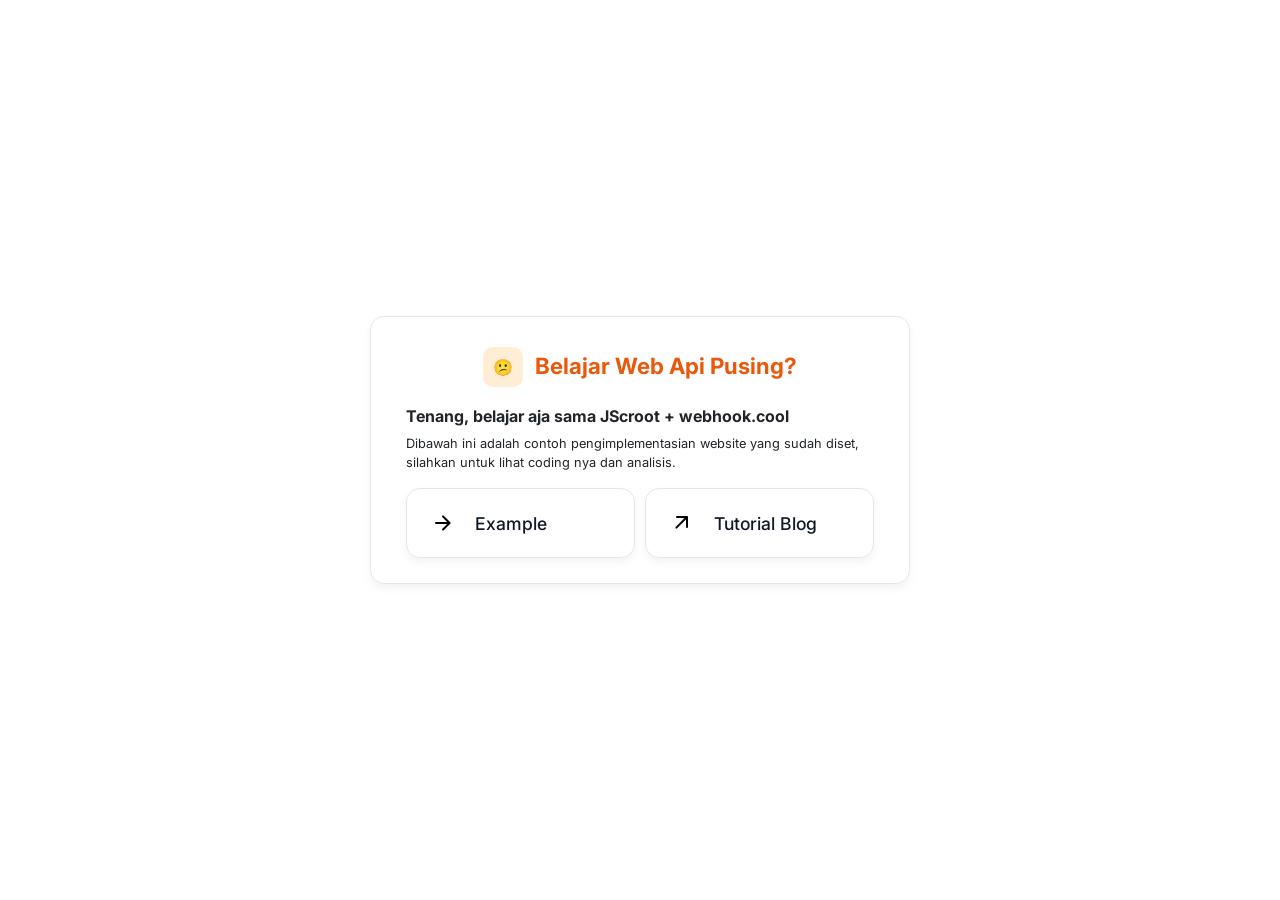
<file: index.html>
<!DOCTYPE html>
<html lang="en">
<head>
    <meta charset="UTF-8">
    <meta name="viewport" content="width=device-width, initial-scale=1.0">
    <title>Learn API Dengan Mudah</title>
    <link href="style.css" rel="stylesheet">
</head>
<body>

    <div style="display: flex; flex-direction: column; justify-content: center; height: 100vh; width: 100%; align-items: center;">
        <!-- content card type -->
        <div class="card-content" data-aos="fade-up" style="margin: 20px 20px;">
            <div class="card-content-header" style="justify-content: center">
                <span class="orange-color">
                😕
                </span>
                <h1 class="orange-text">Belajar Web Api Pusing?</h1>
            </div>
            <div class="card-content-body">
                <h2>Tenang, belajar aja sama JScroot + webhook.cool</h2>
                <p>Dibawah ini adalah contoh pengimplementasian website yang sudah diset, silahkan untuk lihat coding nya dan analisis.</p>
                    <div style="display: flex; width: 100%; justify-content: center; gap: 10px;">
                        <button class="card-menu bg-hover-o" onclick="window.location.href='./example'">
                            <span class="material-symbols-rounded white-color">
                                arrow_forward
                            </span>
                            <h1>Example</h1>
                        </button>
                        <button class="card-menu bg-hover-b" onclick="window.open('https://media.digitalbdg.ac.id/2026/04/belajar-web-api-jadi-gampang-contoh.html', '_blank')">
                            <span class="material-symbols-rounded white-color">
                                arrow_outward
                            </span>
                            <h1>Tutorial Blog</h1>
                        </button>

                    </div>
            </div>
        </div>
    </div>


    <!-- Script Ref -->
    <!-- Bootstrap Script -->
    <script src="https://cdn.jsdelivr.net/npm/bootstrap@5.3.3/dist/js/bootstrap.bundle.min.js"></script>

    <!-- AOS Script -->
    <script src="https://unpkg.com/aos@2.3.1/dist/aos.js"></script>
    <script>
        AOS.init({
        easing: 'ease-out',
        duration: 800,
        once: true
        });
    </script>

</body>
</html>
</file>
<file: style.css>
/* =========================================================
   IMPORTS
   ========================================================= */

/* Google Fonts */
@import url('https://fonts.googleapis.com/css2?family=Open+Sans:wght@300..800&family=Signika:wght@300..700&family=Inter:wght@100..900&display=swap');

/* Bootstrap 5.3.3 */
@import url('https://cdn.jsdelivr.net/npm/bootstrap@5.3.3/dist/css/bootstrap.min.css');

/* Material Symbols Rounded */
@import url('https://fonts.googleapis.com/css2?family=Material+Symbols+Rounded:opsz,wght,FILL,GRAD@20..48,100..700,0..1,-50..200');

/* AOS (Animate On Scroll) */
@import url('https://unpkg.com/aos@2.3.1/dist/aos.css');


/* =========================================================
   GLOBAL BASE
   ========================================================= */

html, body {
    overflow: hidden;
    margin: 0px;
    padding: 0px;
    display: flex;
    flex-wrap: wrap;
    font-family: 'Inter', sans-serif;
    width: 100%;
}


/* =========================================================
   ROOT VARIABLES (COLOR SYSTEM)
   ========================================================= */

:root {
    /* Base */
    --white: #ffffff;
    --black: #111827;

    /* Borders */
    --border: #e5e7eb;
    --border-hover:  #d1d5db;

    /* Purple */
    --purple-bg: #eef2ff;
    --purple-color: #4f46e5;

    /* Blue */
    --blue-bg: #e0f2fe;
    --blue-color: #0284c7;

    /* Green */
    --green-bg: #dcfce7;
    --green-color: #16a34a;

    /* Red */
    --red-bg: #fee2e2;
    --red-color: #dc2626;

    /* Orange */
    --orange-bg: #ffedd5;
    --orange-color: #ea580c;
}


/* =========================================================
   COLOR UTILITIES (BACKGROUND)
   ========================================================= */

.blue-color { background: var(--blue-bg); color: var(--blue-color); }
.purple-color { background: var(--purple-bg); color: var(--purple-color); }
.green-color { background: var(--green-bg); color: var(--green-color); }
.red-color { background: var(--red-bg); color: var(--red-color); }
.orange-color { background: var(--orange-bg); color: var(--orange-color); }
.white-color { background: var(--white); }


/* =========================================================
   COLOR UTILITIES (TEXT)
   ========================================================= */

.purple-text { color: var(--purple-color); }
.blue-text { color: var(--blue-color); }
.green-text { color: var(--green-color); }
.red-text { color: var(--red-color); }
.orange-text { color: var(--orange-color); }
.white-text { background: var(--white); }
.black-text { background: var(--black); }


/* =========================================================
   CARD MENU COMPONENT
   ========================================================= */

/* Container */
.card-menu {
    display: flex;
    align-items: center;
    gap: 12px;
    width: 240px;
    height: fit-content;
    padding: 14px 16px;
    background: var(--white);
    border-radius: 14px;
    border: 1px solid var(--border);
    box-shadow: 0 4px 10px rgba(0,0,0,0.05);
    cursor: pointer;
    transition: all 0.2s ease;
}

/* Hover */
.card-menu:hover {
    transform: translateY(-3px);
    box-shadow: 0 10px 20px rgba(0,0,0,0.08);
    border-color: var(--border-hover);
}

/* Icon */
.card-menu span {
    display: flex;
    align-items: center;
    justify-content: center;
    width: 40px;
    height: 40px;
    border-radius: 10px;
}

/* Title */
.card-menu h1 {
    font-size: 1.1rem;
    font-weight: 500;
    color: var(--black);
    margin: 0;
}


/* =========================================================
   HOVER COLOR VARIANTS
   ========================================================= */

.bg-hover-p:hover { background-color: var(--purple-bg); color: var(--purple-color); }
.bg-hover-p:hover h1 { color: var(--purple-color); }

.bg-hover-b:hover { background: var(--blue-bg); color: var(--blue-color); }
.bg-hover-b:hover h1 { color: var(--blue-color); }

.bg-hover-g:hover { background: var(--green-bg); color: var(--green-color); }
.bg-hover-g:hover h1 { color: var(--green-color); }

.bg-hover-r:hover { background: var(--red-bg); color: var(--red-color); }
.bg-hover-r:hover h1 { color: var(--red-color); }

.bg-hover-o:hover { background: var(--orange-bg); color: var(--orange-color); }
.bg-hover-o:hover h1 { color: var(--orange-color); }


/* =========================================================
   ACTIVE COLOR STATES
   ========================================================= */

.bg-active-p { background-color: var(--purple-bg); color: var(--purple-color); }
.bg-active-p h1 { color: var(--purple-color); }

.bg-active-b { background: var(--blue-bg); color: var(--blue-color); }
.bg-active-b h1 { color: var(--blue-color); }

.bg-active-g { background: var(--green-bg); color: var(--green-color); }
.bg-active-g h1 { color: var(--green-color); }

.bg-active-r { background: var(--red-bg); color: var(--red-color); }
.bg-active-r h1 { color: var(--red-color); }

.bg-active-o { background: var(--orange-bg); color: var(--orange-color); }
.bg-active-o h1 { color: var(--orange-color); }


/* =========================================================
   SIDEBAR
   ========================================================= */

.sidebar {
    display: flex;
    flex-direction: column;
    width: fit-content;
    border-radius: 14px;
    border: 1px solid var(--border);
    gap: 20px;
    padding: 40px 30px;
}

/* Sidebar Menu (inherits card-menu styles) */
.sidebar-menu {
    display: flex;
    align-items: center;
    gap: 12px;
    width: 240px;
    height: fit-content;
    padding: 14px 16px;
    background: var(--white);
    border-radius: 14px;
    border: 1px solid var(--border);
    box-shadow: 0 4px 10px rgba(0,0,0,0.05);
    cursor: pointer;
    transition: all 0.2s ease;
}


/* =========================================================
   UTILITIES
   ========================================================= */

.bg-invert {
    background: var(--white);
    padding: 20px 20px;
    border-radius: 20px;
    color: var(--black)
}


/* =========================================================
   CARD CONTENT COMPONENT
   ========================================================= */

.card-content {
    max-width: 540px;
    height: fit-content;
    padding: 25px 35px;
    border-radius: 14px;
    border: 1px solid var(--border);
    box-shadow: 0 4px 10px rgba(0,0,0,0.05);
    transition: all 0.2s ease;
}

.card-content-header {
    display: flex;
    align-items: center;
    gap: 12px;
    padding: 5px 0px 20px 0px;
}

/* Icon */
.card-content-header span {
    display: flex;
    align-items: center;
    justify-content: center;
    width: 40px;
    height: 40px;
    border-radius: 10px;
}

/* Title */
.card-content-header h1 {
    font-size: 1.4rem;
    font-weight: 700;
    margin: 0;
}

/* Body */
.card-content-body h2 {
    font-weight: 700;
    font-size: 1rem;
}

.card-content-body p {
    font-weight: 400;
    font-size: 0.8rem;
}

.card-content-body.scrollable {
    max-height: 150px;
    overflow-y: auto;
    overflow-x: hidden;
}


/* =========================================================
   BADGE COMPONENT
   ========================================================= */

.badge-main {
    display: inline-block;
    padding: 8px 20px;
    border: 1px solid rgba(184, 184, 184, 0.2);
    background-color: rgba(255, 255, 255, 0.204);
    border-radius: 999px;
    backdrop-filter: blur(6px);
    -webkit-backdrop-filter: blur(6px);
    font-size: 14px;
    font-weight: 500;
}

.badge-main-dark {
    display: inline-block;
    padding: 8px 20px;
    border: 1px solid rgba(0, 0, 0, 0.464);
    background-color: rgba(10, 10, 10, 0.624);
    border-radius: 999px;
    backdrop-filter: blur(6px);
    -webkit-backdrop-filter: blur(6px);
    font-size: 14px;
    font-weight: 500;
}


/* =========================================================
   SEARCH BAR COMPONENT
   ========================================================= */

.search-bar {
    width: 340px;
    display: flex;
    align-items: center;
    gap: 10px;
    padding: 10px 14px;
    border-radius: 999px;
    background: #f5f5f5;
    transition: 0.2s ease;
}

.search-bar:hover { background: #eeeeee; }
.search-bar:focus-within { background: #eaeaea; }

.search-bar .icon {
    font-size: 20px;
    color: #666;
}

.search-bar input {
    border: none;
    outline: none;
    background: transparent;
    flex: 1;
    font-size: 14px;
    color: #222;
}

.search-bar input::placeholder {
    color: #999;
}


/* =========================================================
   TAG COMPONENT
   ========================================================= */

.tag-main {
    display: flex;
    flex-wrap: wrap;
    gap: 10px;
    font-family: system-ui, sans-serif;
}

.tag {
    padding: 6px 12px;
    border-radius: 999px;
    font-size: 13px;
    background: #f3f3f3;
    color: #555;
    border: 1px solid transparent;
    cursor: pointer;
    transition: 0.15s ease;
    user-select: none;
}

.tag:hover { background: #e9e9e9; }

/* Active */
.tag[data-state="on"] {
    background: #111;
    color: #fff;
}

/* Disabled */
.tag[data-state="disabled"] {
    background: #f5f5f5;
    color: #bdbdbd;
    cursor: not-allowed;
    pointer-events: none;
}

/* Click animation */
.tag:active {
    transform: scale(0.96);
}
</file>
